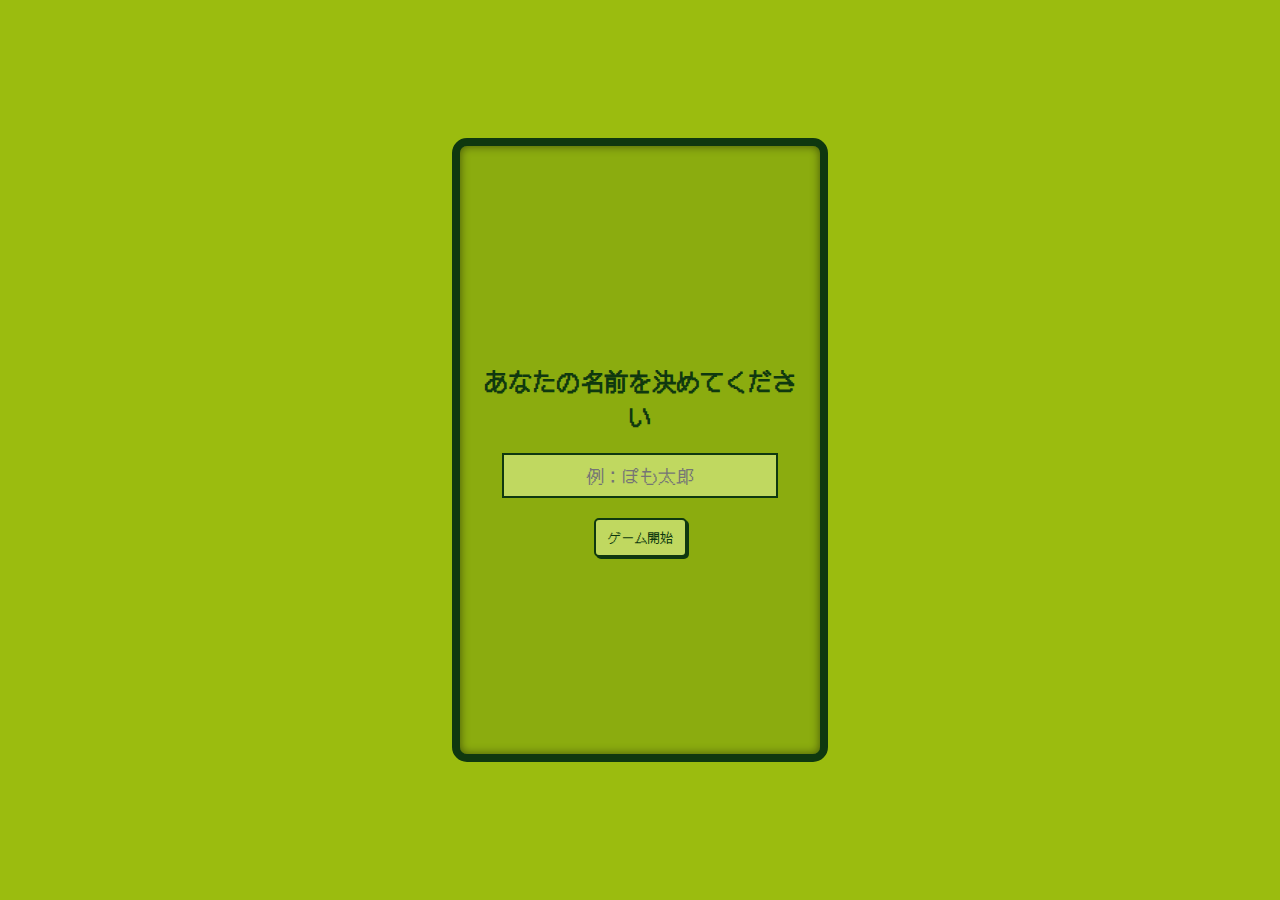
<file: index.html>
<!DOCTYPE html>
<html lang="ja">
<head>
    <meta charset="UTF-8">
    <meta name="viewport" content="width=device-width, initial-scale=1.0">
    <title>ポモ社長</title>
    <link rel="stylesheet" href="style.css">
</head>
<body>
    <div id="opening-screen">
        <h2>あなたの名前を決めてください</h2>
        <input type="text" id="shacho-name-input" placeholder="例：ぽも太郎">
        <button id="start-game-button">ゲーム開始</button>
    </div>

    <div id="app" style="display: none;">
        <header>
            <div id="shacho-status">
                <h2 id="shacho-name"></h2>
            </div>
            <div id="status">
                <h1 id="rank">平社員</h1>
                <div id="xp-bar-container">
                    <div id="xp-bar"></div>
                </div>
                <p id="xp-text">XP: 0 / 10</p>
            </div>
            <div id="employee-count">社員数: 0人</div>
        </header>
        <main>
            <div id="office">
                <!-- 社員キャラクターがここに追加されます -->
            </div>
        </main>
        <footer>
            <button id="start-pomodoro">集中開始</button>
            <button id="start-break" style="display: none;">休憩開始</button>
            <button id="collection-button">図鑑</button>
            <button id="achievements-button">実績</button>
            <button id="settings-button">設定</button>
            <div id="credits">FUJIMO GAMES</div>
        </footer>
    </div>

    <div id="timer-screen" style="display: none;">
        <div id="timer">25:00</div>
    </div>

    <div id="collection-screen" class="modal" style="display: none;">
        <div class="modal-content">
            <h2>社員図鑑</h2>
            <div id="employee-collection"></div>
            <button id="close-collection">閉じる</button>
        </div>
    </div>

    <div id="achievements-screen" class="modal" style="display: none;">
        <div class="modal-content">
            <h2>実績一覧</h2>
            <div id="achievements-list"></div>
            <button id="close-achievements">閉じる</button>
        </div>
    </div>

    <div id="settings-screen" class="modal" style="display: none;">
        <div class="modal-content">
            <h2>設定</h2>
            <button id="reset-game-button">ゲームをリセット</button>
            <button id="close-settings">閉じる</button>
        </div>
    </div>

    <script src="script.js"></script>
</body>
</html>
</file>
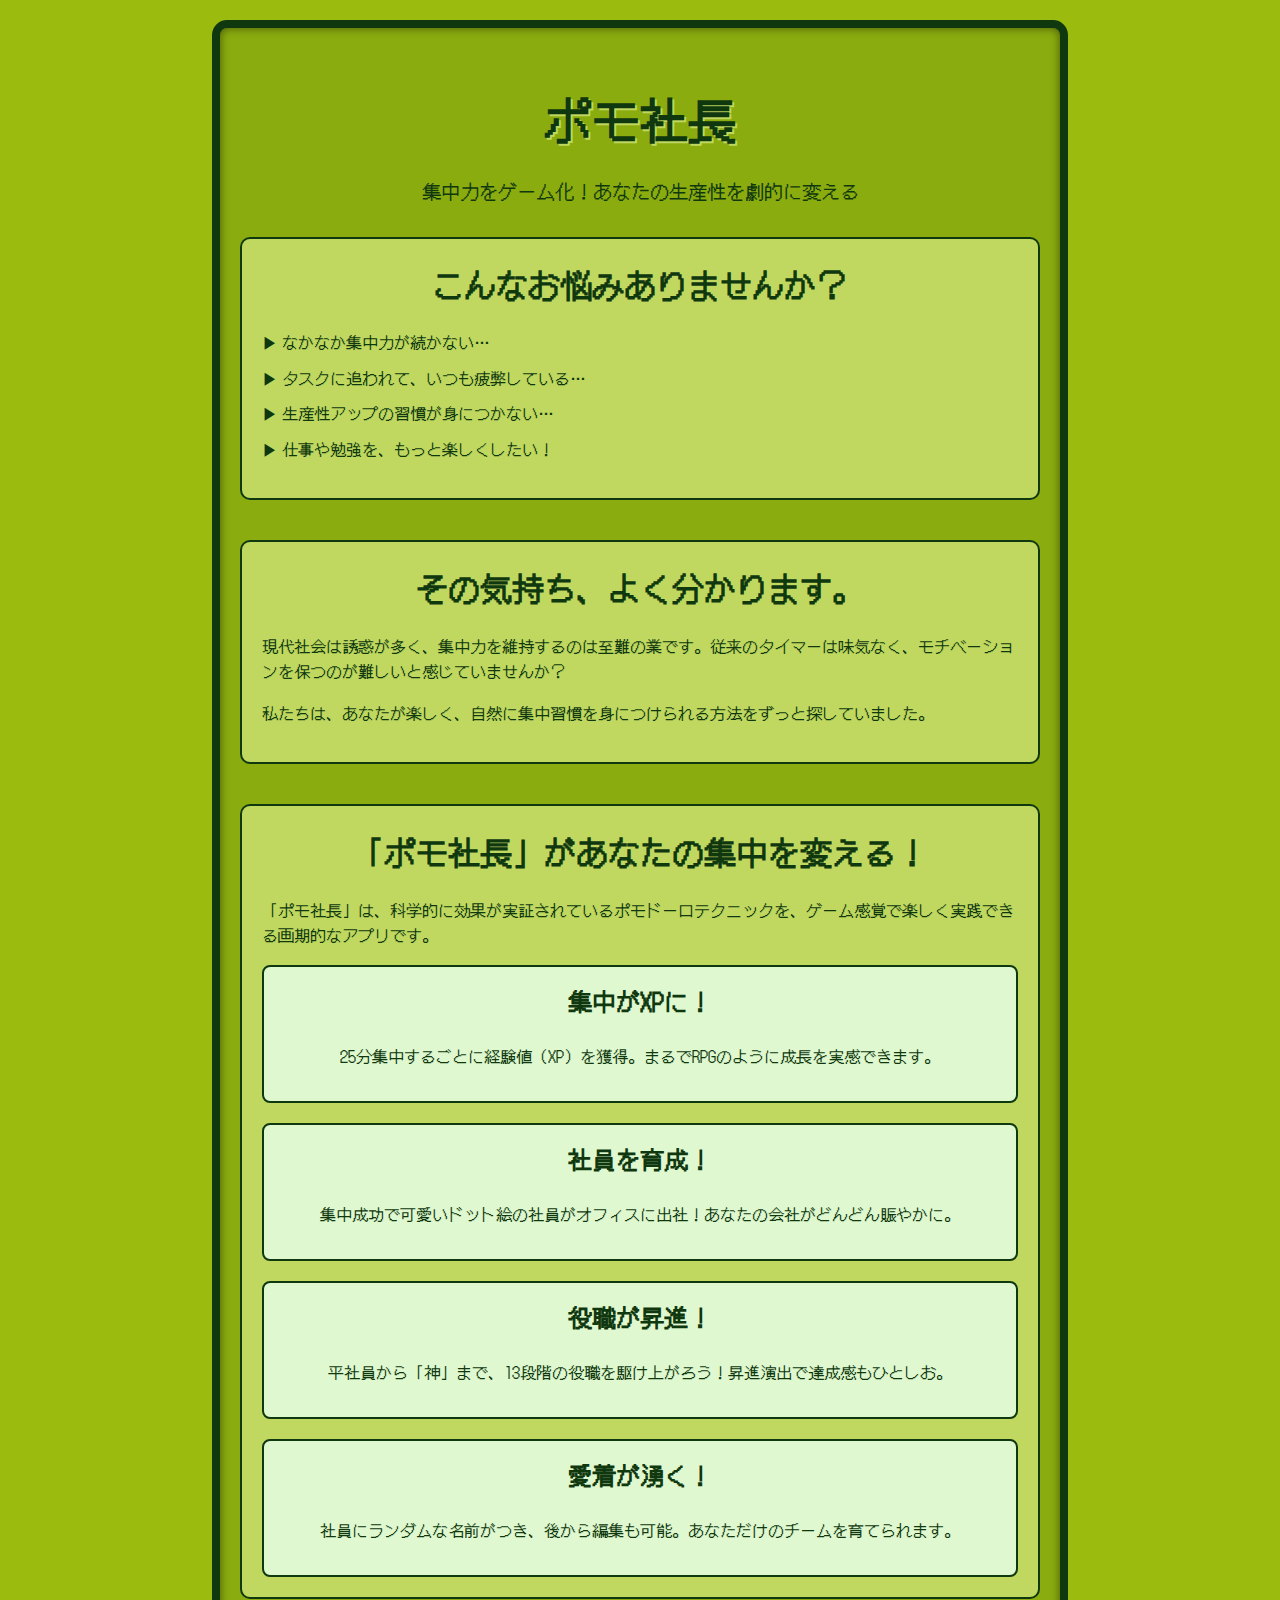
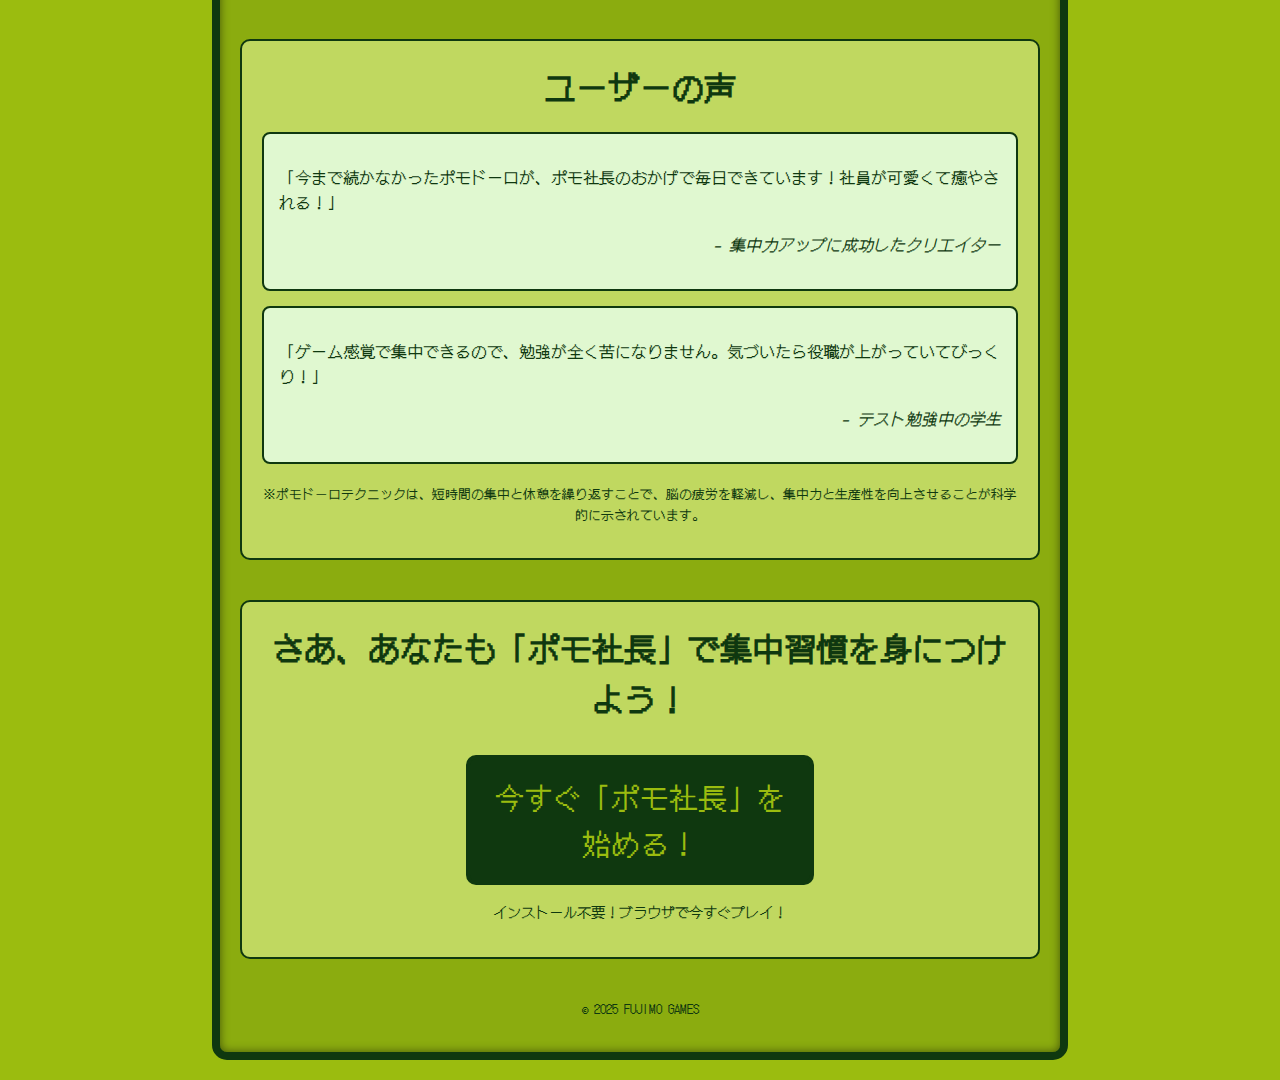
<file: lp.html>
<!DOCTYPE html>
<html lang="ja">
<head>
    <meta charset="UTF-8">
    <meta name="viewport" content="width=device-width, initial-scale=1.0">
    <title>ポモ社長 - 集中力をゲーム化！</title>
    <link rel="icon" type="image/png" href="favicon.png">
    <link rel="manifest" href="manifest.json">
    <link rel="apple-touch-icon" href="images/icons/apple-touch-icon.png">
    <link rel="stylesheet" href="lp.css">
    <link href="https://fonts.googleapis.com/css2?family=DotGothic16&display=swap" rel="stylesheet">
</head>
<body>
    <div class="container">
        <header>
            <h1>ポモ社長</h1>
            <p class="tagline">集中力をゲーム化！あなたの生産性を劇的に変える</p>
        </header>

        <section class="quest-section qualify">
            <h2>こんなお悩みありませんか？</h2>
            <ul>
                <li>なかなか集中力が続かない…</li>
                <li>タスクに追われて、いつも疲弊している…</li>
                <li>生産性アップの習慣が身につかない…</li>
                <li>仕事や勉強を、もっと楽しくしたい！</li>
            </ul>
        </section>

        <section class="quest-section understand">
            <h2>その気持ち、よく分かります。</h2>
            <p>現代社会は誘惑が多く、集中力を維持するのは至難の業です。従来のタイマーは味気なく、モチベーションを保つのが難しいと感じていませんか？</p>
            <p>私たちは、あなたが楽しく、自然に集中習慣を身につけられる方法をずっと探していました。</p>
        </section>

        <section class="quest-section educate">
            <h2>「ポモ社長」があなたの集中を変える！</h2>
            <p>「ポモ社長」は、科学的に効果が実証されているポモドーロテクニックを、ゲーム感覚で楽しく実践できる画期的なアプリです。</p>
            <div class="features">
                <div class="feature-item">
                    <h3>集中がXPに！</h3>
                    <p>25分集中するごとに経験値（XP）を獲得。まるでRPGのように成長を実感できます。</p>
                </div>
                <div class="feature-item">
                    <h3>社員を育成！</h3>
                    <p>集中成功で可愛いドット絵の社員がオフィスに出社！あなたの会社がどんどん賑やかに。</p>
                </div>
                <div class="feature-item">
                    <h3>役職が昇進！</h3>
                    <p>平社員から「神」まで、13段階の役職を駆け上がろう！昇進演出で達成感もひとしお。</p>
                </div>
                <div class="feature-item">
                    <h3>愛着が湧く！</h3>
                    <p>社員にランダムな名前がつき、後から編集も可能。あなただけのチームを育てられます。</p>
                </div>
            </div>
        </section>

        <section class="quest-section stimulate">
            <h2>ユーザーの声</h2>
            <div class="testimonial">
                <p>「今まで続かなかったポモドーロが、ポモ社長のおかげで毎日できています！社員が可愛くて癒やされる！」</p>
                <p class="author">- 集中力アップに成功したクリエイター</p>
            </div>
            <div class="testimonial">
                <p>「ゲーム感覚で集中できるので、勉強が全く苦になりません。気づいたら役職が上がっていてびっくり！」</p>
                <p class="author">- テスト勉強中の学生</p>
            </div>
            <p class="scientific-proof">※ポモドーロテクニックは、短時間の集中と休憩を繰り返すことで、脳の疲労を軽減し、集中力と生産性を向上させることが科学的に示されています。</p>
        </section>

        <section class="quest-section transition">
            <h2>さあ、あなたも「ポモ社長」で集中習慣を身につけよう！</h2>
            <a href="index.html" class="cta-button">今すぐ「ポモ社長」を始める！</a>
            <p class="small-text">インストール不要！ブラウザで今すぐプレイ！</p>
        </section>

        <footer>
            <p>&copy; 2025 FUJIMO GAMES</p>
        </footer>
    </div>
</body>
</html>
</file>
<file: style.css>
/* Google Fonts - DotGothic16 */
@import url('https://fonts.googleapis.com/css2?family=DotGothic16&display=swap');

body {
    font-family: 'DotGothic16', monospace; /* ドット絵に合うフォント */
    background-color: #9bbc0f; /* ゲームボーイカラーの画面外の色を意識 */
    color: #0f380f; /* ゲームボーイカラーの文字色 */
    display: flex;
    justify-content: center;
    align-items: center;
    min-height: 100vh; /* 画面いっぱいに広げる */
    margin: 0;
    padding: 20px; /* 周囲に余白 */
    box-sizing: border-box;
}

/* 全体コンテナ - ゲームボーイカラーの画面 */
#app, #opening-screen {
    width: 320px; /* ゲームボーイカラーの画面サイズを意識 */
    height: 568px; /* 縦長に調整 */
    border: 8px solid #0f380f; /* 画面の枠 */
    border-radius: 15px; /* 角を丸く */
    background-color: #8bac0f; /* 画面の背景色 */
    display: flex;
    flex-direction: column;
    overflow: hidden;
    box-shadow: inset 0 0 10px rgba(0,0,0,0.5); /* 画面の奥行き */
}

/* オープニング画面 */
#opening-screen {
    justify-content: center;
    align-items: center;
    padding: 20px;
}

#opening-screen h2 {
    margin-bottom: 20px;
    font-size: 1.5em;
    text-align: center;
}

#opening-screen input {
    width: 80%;
    padding: 8px;
    margin-bottom: 20px;
    border: 2px solid #0f380f;
    background-color: #c0d860;
    color: #0f380f;
    font-family: 'DotGothic16', monospace;
    font-size: 1.1em;
    text-align: center;
}

/* メインアプリのヘッダー */
header {
    padding: 10px;
    border-bottom: 2px solid #0f380f;
    background-color: #8bac0f;
    text-align: center;
}

#shacho-status {
    margin-bottom: 5px;
}

#shacho-name {
    font-size: 1.2em;
    margin: 0;
}

#status {
    display: flex;
    align-items: center;
    justify-content: space-between;
    font-size: 0.9em;
}

#xp-bar-container {
    flex-grow: 1;
    height: 15px;
    border: 1px solid #0f380f;
    background-color: #c0d860;
    margin: 0 10px;
}

#xp-bar {
    width: 0%;
    height: 100%;
    background-color: #0f380f;
}

#employee-count {
    white-space: nowrap;
}

/* メインコンテンツエリア */
main {
    flex-grow: 1;
    padding: 10px;
    background-color: #8bac0f;
    position: relative; /* タイマー画面の基準点 */
}

#office {
    width: 100%;
    height: 100%;
    display: flex;
    flex-wrap: wrap;
    align-content: flex-start;
    justify-content: center; /* 中央寄せ */
    gap: 10px; /* 社員間のスペース */
}

/* キャラクターのスタイル */
.employee {
    width: 40px; /* 少し小さく */
    height: 40px;
    position: relative;
    border: 2px solid #0f380f;
    border-radius: 5px; /* 角を丸く */
    animation: bobbing 2s ease-in-out infinite;
    box-sizing: border-box; /* borderを含めてサイズ計算 */
}

/* 左目 */
.employee::before {
    content: '';
    position: absolute;
    top: 10px;
    left: 8px;
    width: 6px;
    height: 6px;
    background-color: #0f380f;
    border-radius: 50%;
}

/* 右目 */
.employee::after {
    content: '';
    position: absolute;
    top: 10px;
    right: 8px;
    width: 6px;
    height: 6px;
    background-color: #0f380f;
    border-radius: 50%;
}

/* 上下にぷかぷか動くアニメーション */
@keyframes bobbing {
    0% { transform: translateY(0px); }
    50% { transform: translateY(-3px); }
    100% { transform: translateY(0px); }
}

/* フッター */
footer {
    padding: 10px;
    border-top: 2px solid #0f380f;
    background-color: #8bac0f;
    display: flex;
    flex-wrap: wrap; /* ボタンが多すぎたら折り返す */
    justify-content: space-around;
    align-items: center; /* 垂直方向中央揃え */
    gap: 5px; /* ボタン間のスペース */
}

#credits {
    font-size: 0.7em;
    color: #0f380f;
    text-align: center;
    width: 100%; /* フッター内で横幅いっぱいに */
    margin-top: 5px;
}

/* ボタンの共通スタイル */
button {
    font-family: 'DotGothic16', monospace;
    padding: 8px 12px;
    border: 2px solid #0f380f;
    border-radius: 5px;
    background-color: #c0d860; /* ボタンの背景色 */
    color: #0f380f;
    cursor: pointer;
    box-shadow: 2px 2px 0 #0f380f; /* 立体感 */
    transition: all 0.05s linear; /* クリック時のアニメーション */
}

button:active {
    transform: translate(1px, 1px); /* 押された感じ */
    box-shadow: 1px 1px 0 #0f380f;
}

/* リセットボタンの特別なスタイル */
#reset-game-button {
    background-color: #ff0000; /* 赤色 */
    color: #fff;
    box-shadow: 2px 2px 0 #a00000;
}

#reset-game-button:active {
    box-shadow: 1px 1px 0 #a00000;
}

/* タイマー画面 */
#timer-screen {
    position: absolute; /* main要素を基準に配置 */
    top: 0;
    left: 0;
    width: 100%;
    height: 100%;
    background-color: rgba(15, 56, 15, 0.9); /* 暗い緑のオーバーレイ */
    color: #9bbc0f; /* 明るい緑の文字 */
    display: flex;
    justify-content: center;
    align-items: center;
    font-size: 4em;
    text-shadow: 2px 2px #0f380f; /* 文字に影 */
    z-index: 99; /* モーダルより手前、アプリのコンテンツより奥 */
}

/* モーダル（図鑑、実績、設定） */
.modal {
    position: absolute;
    top: 0;
    left: 0;
    width: 100%;
    height: 100%;
    background-color: rgba(15, 56, 15, 0.9); /* 暗い緑のオーバーレイ */
    display: flex;
    justify-content: center;
    align-items: center;
    z-index: 100; /* 最前面に表示 */
}

.modal-content {
    background-color: #8bac0f; /* 画面の背景色 */
    padding: 20px;
    border-radius: 10px;
    border: 4px solid #0f380f;
    width: 90%;
    max-height: 90%;
    overflow-y: auto;
    box-shadow: inset 0 0 10px rgba(0,0,0,0.5);
    color: #0f380f;
}

.modal-content h2 {
    text-align: center;
    margin-bottom: 15px;
    font-size: 1.8em;
}

.modal-content button {
    margin-top: 15px;
    display: block;
    width: 100%;
}

/* 社員図鑑カード */
.employee-card {
    border: 2px solid #0f380f;
    background-color: #c0d860;
    padding: 10px;
    margin-bottom: 10px;
    border-radius: 5px;
}

.employee-card h3 {
    margin-top: 0;
    font-size: 1.2em;
}

.employee-card button {
    width: auto;
    display: inline-block;
    margin-top: 5px;
    font-size: 0.9em;
}

.employee-card input {
    width: calc(100% - 70px); /* ボタンの幅を考慮 */
    padding: 5px;
    border: 1px solid #0f380f;
    background-color: #e0f8d0;
    color: #0f380f;
    font-family: 'DotGothic16', monospace;
    font-size: 1em;
}

/* 実績カード */
.achievement {
    border: 2px solid #0f380f;
    background-color: #c0d860;
    padding: 10px;
    margin-bottom: 10px;
    border-radius: 5px;
}

.achievement h3 {
    margin-top: 0;
    font-size: 1.2em;
}
</file>
<file: lp.css>
body {
    font-family: 'DotGothic16', monospace;
    background-color: #9bbc0f;
    color: #0f380f;
    margin: 0;
    padding: 20px;
    line-height: 1.6;
}

.container {
    max-width: 800px;
    margin: 0 auto;
    background-color: #8bac0f;
    border: 8px solid #0f380f;
    border-radius: 15px;
    box-shadow: inset 0 0 10px rgba(0,0,0,0.5);
    padding: 20px;
}

header {
    text-align: center;
    margin-bottom: 30px;
}

header h1 {
    font-size: 3em;
    color: #0f380f;
    text-shadow: 2px 2px #c0d860;
    margin-bottom: 5px;
}

.tagline {
    font-size: 1.2em;
    color: #0f380f;
}

.quest-section {
    margin-bottom: 40px;
    padding: 20px;
    border: 2px solid #0f380f;
    border-radius: 10px;
    background-color: #c0d860;
}

.quest-section h2 {
    font-size: 2em;
    text-align: center;
    margin-top: 0;
    margin-bottom: 20px;
    color: #0f380f;
}

.quest-section ul {
    list-style: none;
    padding: 0;
}

.quest-section ul li {
    margin-bottom: 10px;
    padding-left: 20px;
    position: relative;
}

.quest-section ul li::before {
    content: '▶';
    position: absolute;
    left: 0;
    color: #0f380f;
}

.features {
    display: flex;
    flex-wrap: wrap;
    gap: 20px;
    justify-content: center;
}

.feature-item {
    flex: 1 1 calc(50% - 20px);
    min-width: 250px;
    border: 2px solid #0f380f;
    border-radius: 8px;
    padding: 15px;
    background-color: #e0f8d0;
    text-align: center;
}

.feature-item h3 {
    font-size: 1.5em;
    margin-top: 0;
    color: #0f380f;
}

.testimonial {
    border: 2px solid #0f380f;
    border-radius: 8px;
    padding: 15px;
    background-color: #e0f8d0;
    margin-bottom: 15px;
}

.testimonial .author {
    text-align: right;
    font-style: italic;
    margin-top: 10px;
}

.scientific-proof {
    font-size: 0.8em;
    text-align: center;
    color: #0f380f;
    margin-top: 20px;
}

.cta-button {
    display: block;
    width: 80%;
    max-width: 300px;
    margin: 30px auto 15px auto;
    padding: 15px 20px;
    background-color: #0f380f; /* メインカラー */
    color: #9bbc0f; /* 文字色 */
    text-align: center;
    text-decoration: none;
    font-size: 1.8em;
    border-radius: 10px;
    border: 4px solid #0f380f;
    box-shadow: 4px 4px 0 #c0d860;
    transition: all 0.1s ease;
}

.cta-button:hover {
    background-color: #0f380f;
    color: #9bbc0f;
    box-shadow: 2px 2px 0 #c0d860;
    transform: translate(2px, 2px);
}

.small-text {
    font-size: 0.9em;
    text-align: center;
    margin-top: 10px;
}

footer {
    text-align: center;
    margin-top: 40px;
    font-size: 0.8em;
    color: #0f380f;
}
</file>
